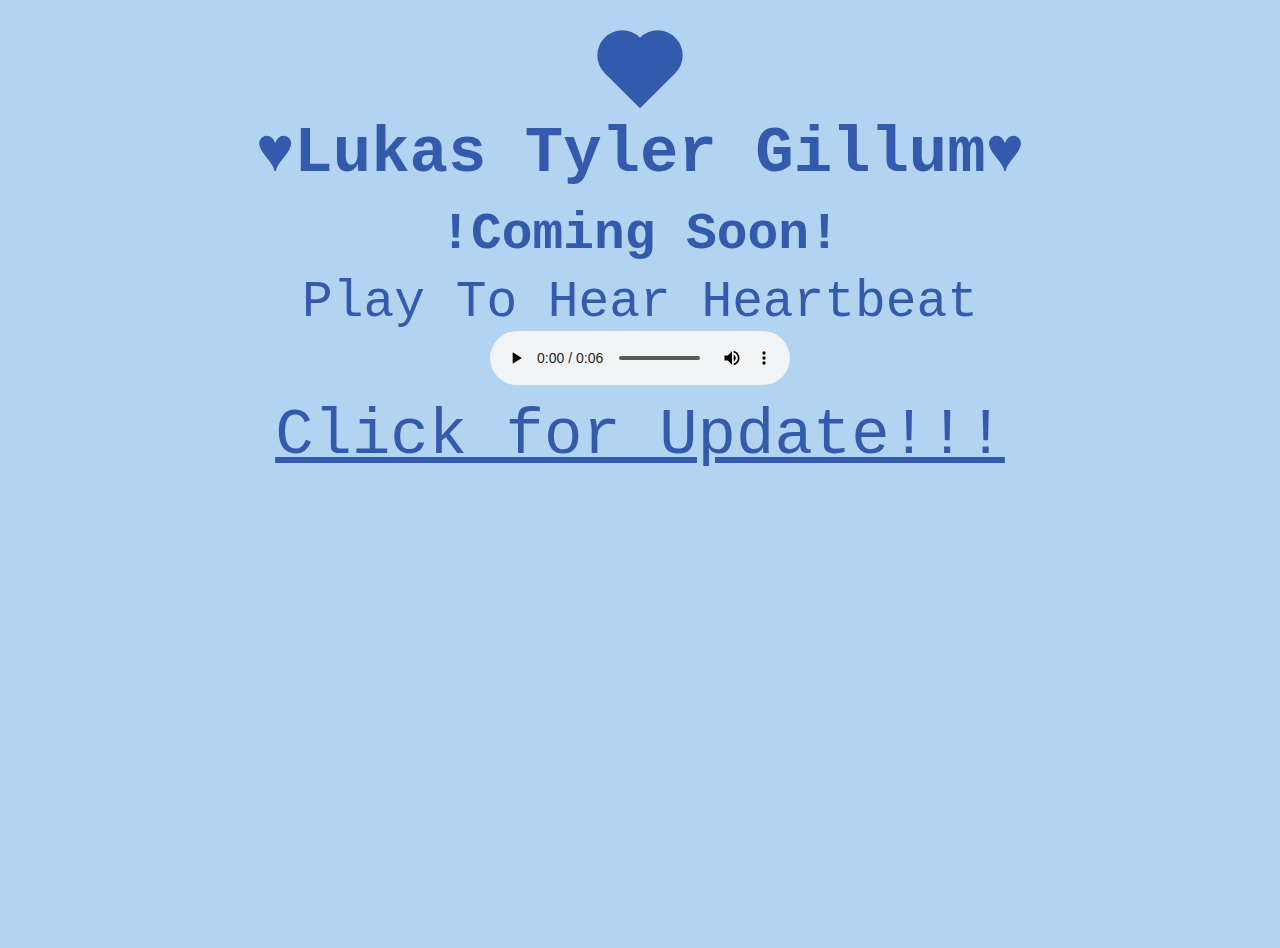
<file: index.html>
<!DOCTYPE html>
<html lang="en">

<head>
    <meta charset="UTF-8">
    <meta http-equiv="X-UA-Compatible" content="IE=edge">
    <meta name="viewport" content="width=device-width, initial-scale=1.0">
    <meta name="description" content="CSS Beating Heart Animation">
    <link rel="stylesheet" href="style.css">
    <title>CSS Beating Heart Animation</title>
</head>

<body>
    <main>
        <div class="container">
            <div id="heart" alt="beating-heart"></div>
        </div>
        <h1>&hearts;Lukas Tyler Gillum&hearts;</h1>
        <h2>!Coming Soon!</h2>
        <figure>
            <figcaption>Play To Hear Heartbeat</figcaption>
            <audio controls loop>
                <source src="fetus-baby-heartbeat.wav" type="audio/wav">
            </audio>
        </figure>
        <a href="update.html" target="_blank">Click for Update!!!</a>
    </main>
</body>

</html>
</file>
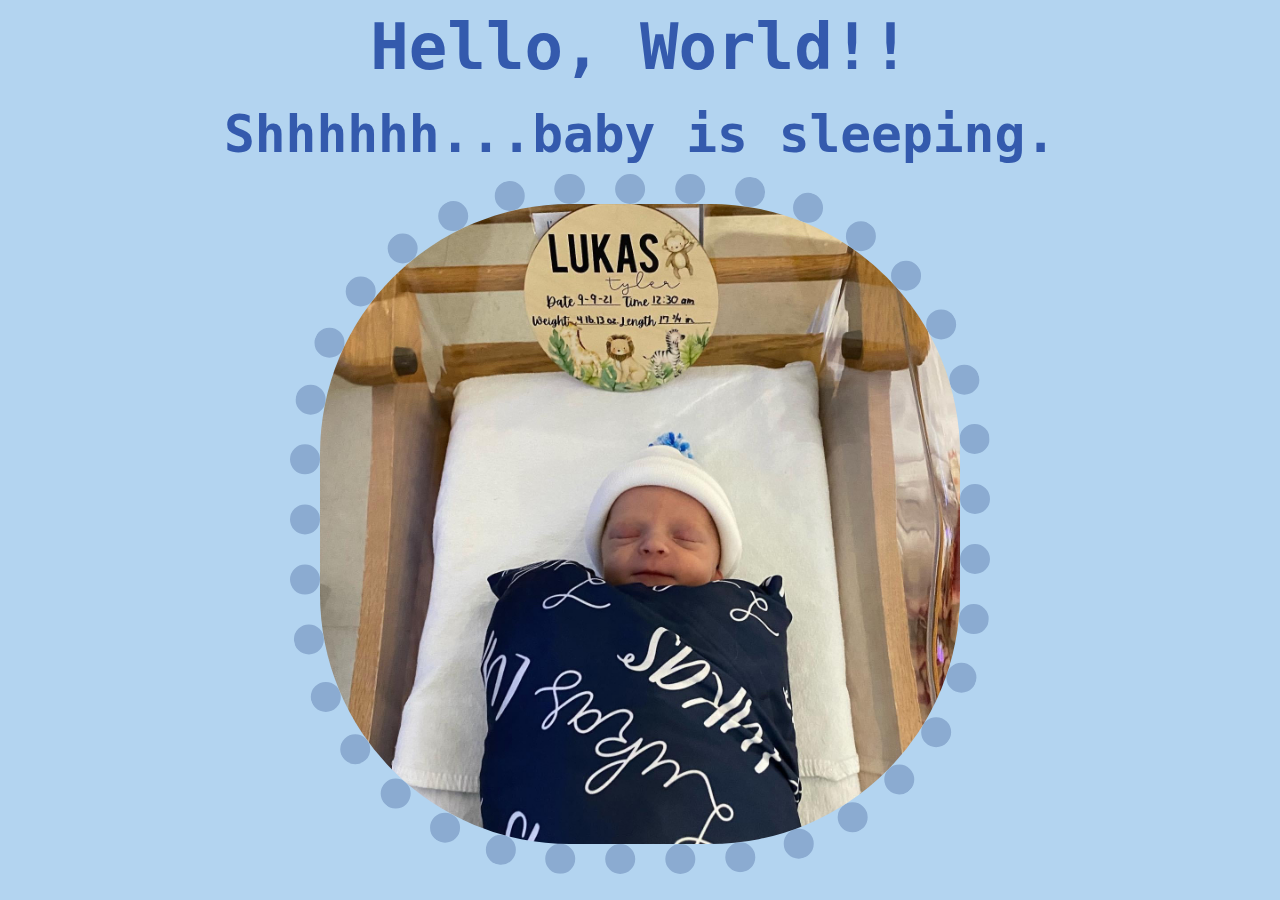
<file: update.html>
<!DOCTYPE html>
<html lang="en">

<head>
    <meta charset="UTF-8">
    <meta http-equiv="X-UA-Compatible" content="IE=edge">
    <meta name="viewport" content="width=device-width, initial-scale=1.0">
    <meta name="description" content="Lukas Tyler Gillum">
    <link rel="stylesheet" href="style.css">
    <title>Lukas Tyler Gillum</title>
</head>

<body id="update">
    <main id="sleeping-baby">
        <h1>Hello, World!!</h1>
        <h2>Shhhhhh...baby is sleeping.</h2>
        <img src="Lukas.jpeg" alt="Newborn Baby Boy">
    </main>
</body>

</html>
</file>
<file: style.css>
* {
    margin: 0;
    padding: 0;
}
body {
    width: 100vw;
    height: 100vh;
    text-align: center;
    font-family: monospace;
    color:rgb(52, 90, 173); 
    background: rgb(179, 212, 240);
    /* this animates the background */
    animation-name: backdiv;
    animation-duration: 750ms;
    animation-iteration-count: infinite;
}
@keyframes backdiv {
    50% {
        background: #8babd1;
    }
}
.container {
    position: relative;
    display: flex;
    justify-content: center;
    min-height: 60px;
    margin-top: clamp(2px, 3rem, 10rem);
}
#heart {
    position: absolute;
    background-color: rgb(52, 90, 173);
    height: 50px;
    width: 50px;
    transform: rotate(-45deg);
    /* this animates the heart */
    animation-name: beat;
    animation-duration: 750ms;
    animation-iteration-count: infinite;
}
#heart::after {
    position: absolute;
    background-color: rgb(52, 90, 173);;
    content: "";
    border-radius: 50%;
    width: 50px;
    height: 50px;
    top: 0px;
    left: 25px;
}
#heart::before {
    position: absolute;
    background-color: rgb(52, 90, 173);;
    content: "";
    border-radius: 50%;
    width: 50px;
    height: 50px;
    top: -25px;
    left: 0px;
}
@keyframes beat {
    0% {
        transform: scale(1)rotate(-45deg);
    }
    50% {
        transform: scale(0.6)rotate(-45deg);
    }
}
h1 {
    margin: 5px;
    padding: 5px;
    /* using clamp so the font-size is responsive */
    font-size: clamp(1.5rem, 5vw, 5rem); 
} 
h2 {
    margin: 10px;
    font-size: clamp(1.25rem, 4vw, 4rem); 
}
figure {
    font-size: clamp(1.25rem, 4vw, 4rem);
}
#update {
    /* this slows down the background animation on the update */
    animation-name: backdiv;
    animation-duration: 3s;
    animation-iteration-count: infinite;
}
#sleeping-baby {
    display: flex;
    flex-direction: column;
    justify-content: center;
    align-items: center;
}
img {
    /* tried clamp with height and width but it didn't work because the different orientations allowed for different min and max for each (stretched pic) */
    height: 50%;
    width: 50%;
    border: 30px dotted #8babd1;
    border-radius: 40%;
}
a {
    font-size: clamp(1.5rem, 5vw, 5rem);
    color:rgb(52, 90, 173);
}
/* cut out all media queries but this one by using clamp on this simple page */
/* To reduce animation for accessibility */
@media (prefers-reduced-motion: reduce) {
    *, ::before, ::after {
        animation-delay: -1ms !important;
        animation-duration: 1ms !important;
        animation-iteration-count: 1 !important;
        background-attachment: initial !important;
        scroll-behavior: auto !important;
        transition-duration: 0s !important;
        transition-delay: 0s !important;
    }
}
</file>
